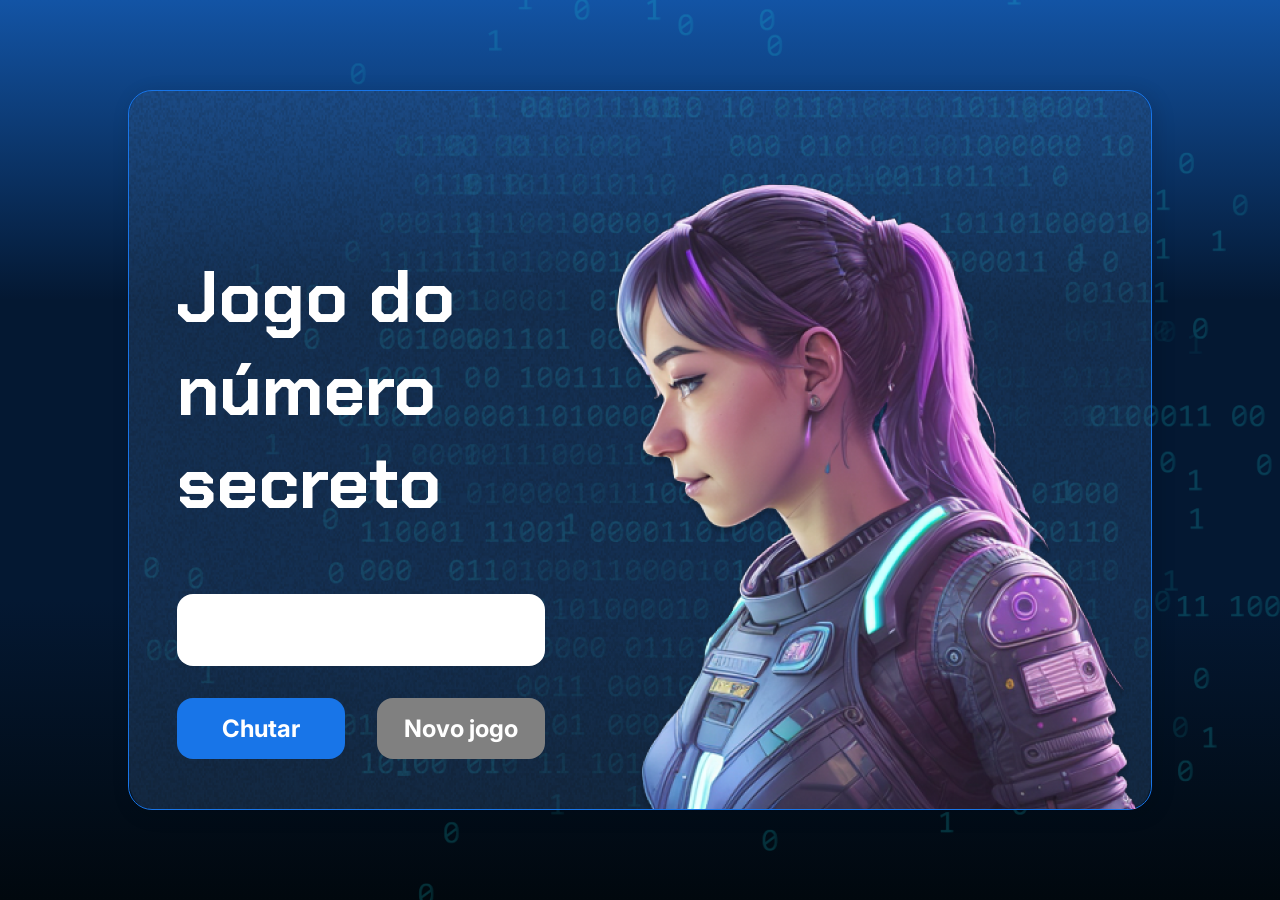
<file: index.html>
<!DOCTYPE html>
<html lang="pt-br">

<head>
    <meta charset="UTF-8">
    <meta name="viewport" content="width=device-width, initial-scale=1.0">
    <script src="https://code.responsivevoice.org/responsivevoice.js"></script>
    <link rel="preconnect" href="https://fonts.googleapis.com">
    <link rel="preconnect" href="https://fonts.gstatic.com" crossorigin>
    <link href="https://fonts.googleapis.com/css2?family=Chakra+Petch:wght@700&family=Inter:wght@400;700&display=swap"
        rel="stylesheet">
    <link rel="stylesheet" href="style.css">
    <title>JS Game</title>
</head>

<body>

    <div class="container">
        <div class="container__conteudo">
            <div class="container__informacoes">
                <div class="container__texto">
                    <h1></h1>
                    <p class="texto__paragrafo"></p>
                </div>
                <input type="number" min="1" max="10" class="container__input">
                <div class="chute container__botoes">
                    <button onclick="verificarChute()" class="container__botao">Chutar</button>
                    <button onclick="reiniciarJogo()" id="reiniciar" class="container__botao" disabled>Novo jogo</button>
                </div>
            </div>
            <img src="./img/ia.png" alt="Uma pessoa olhando para a esquerda" class="container__imagem-pessoa" />
        </div>
    </div>




    <script src="app.js" defer></script>
</body>

</html>
</file>
<file: style.css>
* {
    box-sizing: border-box;
    margin: 0;
    padding: 0;
    color: white;
}

body {
    background: linear-gradient(#1354A5 0%, #041832 33.33%, #041832 66.67%, #01080E 100%);
    height: 100vh;
    display: flex;
    align-items: center;
    justify-content: center;
}


body::before {
    background-image: url("img/code.png");
    background-repeat: no-repeat;
    background-position: right;
    content: "";
    display: block;
    position: absolute;
    width: 100%;
    height: 100%;
    opacity: 0.4;
}

.container {
    width: 80%;
    height: 80%;
    display: flex;
    align-items: center;
    justify-content: space-between;
    border-radius: 24px;
    border: 1px solid #1875E8;
    box-shadow: 4px 4px 20px 0px rgba(1, 8, 14, 0.15);
    background-image: url("img/Ruido.png");
    background-size: 100% 100%;
    position: relative;
}


.container__conteudo {
    display: flex;
    align-items: center;
    position: absolute;
    bottom: 0;
}

.container__informacoes {
    flex: 1;
    padding: 3rem;
}

.container__botao {
    border-radius: 16px;
    background: #1875E8;
    padding: 16px 24px;
    width: 100%;
    font-size: 24px;
    font-weight: 700;
    border: none;
    margin-top: 2rem;
}

.container__texto {
    margin: 16px 0 16px 0;
}

.container__texto-azul {
    color: #1875E8;
}

.container__input {
    width: 100%;
    height: 72px;
    border-radius: 16px;
    background-color: #FFF;
    border: none;
    color: #1875E8;
    padding: 2rem;
    font-size: 24px;
    font-weight: 700;
    font-family: 'Inter', sans-serif;
}

.container__botoes {
    display: flex;
    gap: 2em;
}

h1 {
    font-family: 'Chakra Petch', sans-serif;
    font-size: 72px;
    padding-bottom: 3rem;
}

p,
button {
    font-family: 'Inter', sans-serif;
}

.texto__paragrafo {
    font-size: 32px;
    font-weight: 400;
}

button:disabled {
    background-color: gray;
}

@media screen and (max-width: 1250px) {

    h1 {
        font-size: 50px;
    }

    .container__botao {
        font-size: 16px;
    }


    .texto__paragrafo {
        font-size: 24px;
    }

    .container__imagem-pessoa {
        display: none;
    }

    .container__conteudo {
        display: block;
        position: inherit;
    }

    .container__informacoes {
        padding: 1rem
    }
}
</file>
